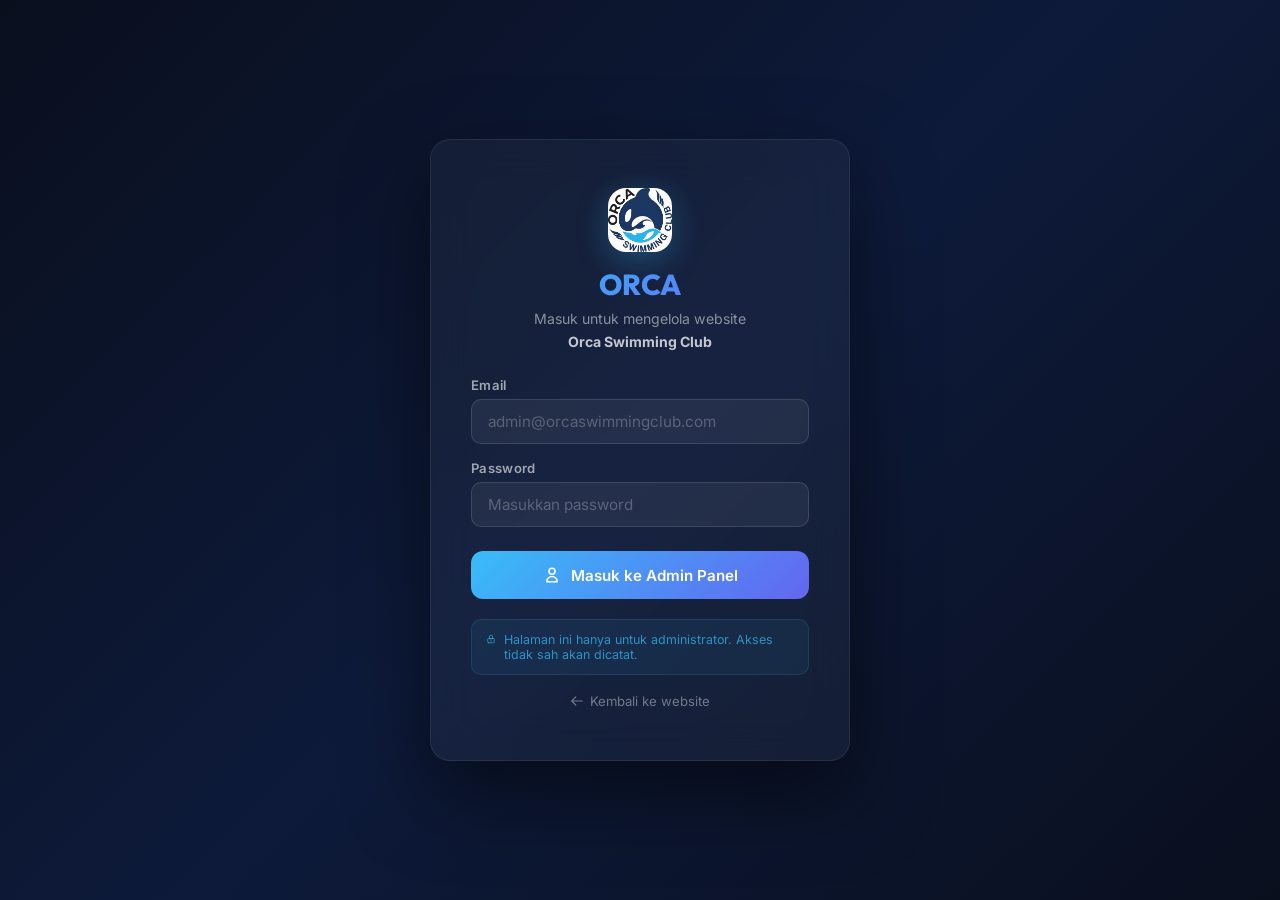
<file: admin/index.html>
<!DOCTYPE html>
<html lang="id">
<head>
  <meta charset="utf-8" />
  <meta name="viewport" content="width=device-width, initial-scale=1.0" />
  <meta name="robots" content="noindex, nofollow" />
  <title>Admin Panel — Orca Swimming Club</title>
  <link rel="icon" href="../assets/images/logo.png" type="image/png">
  <link href="config.yml" type="text/yaml" rel="cms-config-url">
  <link rel="preconnect" href="https://fonts.googleapis.com">
  <link rel="preconnect" href="https://fonts.gstatic.com" crossorigin>
  <link href="https://fonts.googleapis.com/css2?family=Inter:wght@400;500;600;700&family=Outfit:wght@600;700;800&display=swap" rel="stylesheet">
  <style>
    *, *::before, *::after { box-sizing: border-box; margin: 0; padding: 0; }
    :root { --blue: #38bdf8; --indigo: #6366f1; --bg: #0a0f1e; --bg2: #0d1a3a; }

    body.login-mode {
      font-family: 'Inter', sans-serif;
      min-height: 100vh;
      background: linear-gradient(135deg, var(--bg) 0%, var(--bg2) 50%, var(--bg) 100%);
      color: #fff;
      display: flex;
      align-items: center;
      justify-content: center;
      padding: 16px;
    }

    #login-screen {
      display: flex;
      align-items: center;
      justify-content: center;
      width: 100%;
    }
    #login-screen.hidden { display: none; }

    .login-card {
      background: rgba(255,255,255,0.04);
      border: 1px solid rgba(255,255,255,0.08);
      border-radius: 20px;
      padding: clamp(28px, 6vw, 48px) clamp(20px, 6vw, 40px);
      max-width: 420px;
      width: 100%;
      text-align: center;
      backdrop-filter: blur(20px);
      box-shadow: 0 32px 80px rgba(0,0,0,0.5);
      animation: card-in 0.5s cubic-bezier(0.34,1.56,0.64,1) both;
    }
    @keyframes card-in {
      from { opacity: 0; transform: translateY(30px) scale(0.95); }
      to   { opacity: 1; transform: translateY(0) scale(1); }
    }

    .login-logo {
      width: 64px; height: 64px;
      border-radius: 18px;
      margin: 0 auto 14px;
      display: block;
      box-shadow: 0 8px 32px rgba(56,189,248,0.3);
    }
    .login-title {
      font-family: 'Outfit', sans-serif;
      font-size: 1.8rem;
      font-weight: 800;
      background: linear-gradient(135deg, var(--blue), var(--indigo));
      -webkit-background-clip: text;
      -webkit-text-fill-color: transparent;
      background-clip: text;
      margin-bottom: 6px;
    }
    .login-subtitle {
      font-size: 0.88rem;
      color: rgba(255,255,255,0.5);
      margin-bottom: 24px;
      line-height: 1.6;
    }

    .form-group {
      text-align: left;
      margin-bottom: 16px;
    }
    .form-group label {
      display: block;
      font-size: 0.82rem;
      font-weight: 600;
      color: rgba(255,255,255,0.6);
      margin-bottom: 6px;
      letter-spacing: 0.3px;
    }
    .form-group input {
      width: 100%;
      padding: 12px 16px;
      background: rgba(255,255,255,0.06);
      border: 1px solid rgba(255,255,255,0.12);
      border-radius: 10px;
      color: #fff;
      font-family: 'Inter', sans-serif;
      font-size: 0.95rem;
      outline: none;
      transition: border-color 0.2s, box-shadow 0.2s;
    }
    .form-group input:focus {
      border-color: var(--blue);
      box-shadow: 0 0 0 3px rgba(56,189,248,0.15);
    }
    .form-group input::placeholder { color: rgba(255,255,255,0.25); }

    .btn-login {
      display: inline-flex;
      align-items: center;
      justify-content: center;
      gap: 10px;
      width: 100%;
      padding: 14px 24px;
      background: linear-gradient(135deg, var(--blue), var(--indigo));
      color: #fff;
      font-family: 'Inter', sans-serif;
      font-size: 0.95rem;
      font-weight: 600;
      border: none;
      border-radius: 12px;
      cursor: pointer;
      transition: all 0.2s ease;
      min-height: 48px;
      margin-top: 8px;
    }
    .btn-login:hover { transform: translateY(-2px); box-shadow: 0 8px 24px rgba(99,102,241,0.4); }
    .btn-login:active { transform: translateY(0); }
    .btn-login:disabled { opacity: 0.6; cursor: not-allowed; transform: none; }

    #login-error {
      display: none;
      margin-top: 14px;
      padding: 10px 14px;
      background: rgba(239,68,68,0.1);
      border: 1px solid rgba(239,68,68,0.25);
      border-radius: 10px;
      font-size: 0.82rem;
      color: #fca5a5;
      text-align: left;
    }
    #login-error.show { display: block; }

    .login-back {
      display: inline-flex;
      align-items: center;
      gap: 6px;
      margin-top: 18px;
      color: rgba(255,255,255,0.4);
      font-size: 0.82rem;
      text-decoration: none;
      transition: color 0.2s;
    }
    .login-back:hover { color: rgba(255,255,255,0.7); }

    .login-security-note {
      margin-top: 20px;
      padding: 12px 14px;
      background: rgba(56,189,248,0.07);
      border: 1px solid rgba(56,189,248,0.14);
      border-radius: 10px;
      font-size: 0.78rem;
      color: rgba(56,189,248,0.7);
      display: flex;
      align-items: flex-start;
      gap: 8px;
      text-align: left;
    }
  </style>
</head>
<body class="login-mode">

  <!-- Login Screen -->
  <div id="login-screen">
    <div class="login-card">
      <img src="../assets/images/logo.png" alt="Orca Logo" class="login-logo">
      <div class="login-title">ORCA</div>
      <p class="login-subtitle">
        Masuk untuk mengelola website<br>
        <strong style="color:rgba(255,255,255,0.75)">Orca Swimming Club</strong>
      </p>

      <form id="login-form">
        <div class="form-group">
          <label for="admin-email">Email</label>
          <input type="email" id="admin-email" placeholder="admin@orcaswimmingclub.com" required>
        </div>
        <div class="form-group">
          <label for="admin-password">Password</label>
          <input type="password" id="admin-password" placeholder="Masukkan password" required>
        </div>
        <button type="submit" class="btn-login" id="login-btn">
          <svg width="18" height="18" fill="none" viewBox="0 0 24 24" stroke="currentColor">
            <path stroke-linecap="round" stroke-linejoin="round" stroke-width="2"
              d="M16 7a4 4 0 11-8 0 4 4 0 018 0zM12 14a7 7 0 00-7 7h14a7 7 0 00-7-7z"/>
          </svg>
          Masuk ke Admin Panel
        </button>
      </form>

      <div id="login-error" role="alert"></div>

      <div class="login-security-note">
        <svg width="14" height="14" fill="none" viewBox="0 0 24 24" stroke="currentColor">
          <path stroke-linecap="round" stroke-linejoin="round" stroke-width="2"
            d="M12 15v2m-6 4h12a2 2 0 002-2v-6a2 2 0 00-2-2H6a2 2 0 00-2 2v6a2 2 0 002 2zm10-10V7a4 4 0 00-8 0v4h8z"/>
        </svg>
        Halaman ini hanya untuk administrator. Akses tidak sah akan dicatat.
      </div>

      <a href="/" class="login-back">
        <svg width="14" height="14" fill="none" viewBox="0 0 24 24" stroke="currentColor">
          <path stroke-linecap="round" stroke-linejoin="round" stroke-width="2" d="M10 19l-7-7m0 0l7-7m-7 7h18"/>
        </svg>
        Kembali ke website
      </a>
    </div>
  </div>

  <script>
    const loginForm = document.getElementById('login-form');
    const loginBtn = document.getElementById('login-btn');
    const loginError = document.getElementById('login-error');

    // Selalu bersihkan token lama saat halaman dimuat
    // agar tidak ada sisa session dari OAuth sebelumnya
    localStorage.removeItem('decap-cms-user');

    loginForm.addEventListener('submit', async (e) => {
      e.preventDefault();
      loginError.classList.remove('show');

      const email = document.getElementById('admin-email').value;
      const password = document.getElementById('admin-password').value;

      loginBtn.disabled = true;
      loginBtn.innerHTML = '<svg width="18" height="18" viewBox="0 0 24 24" style="animation:spin 1s linear infinite"><circle cx="12" cy="12" r="10" stroke="currentColor" stroke-width="3" fill="none" stroke-dasharray="30 70"/></svg> Memverifikasi...';

      try {
        const res = await fetch('/admin/login', {
          method: 'POST',
          headers: { 'Content-Type': 'application/json' },
          body: JSON.stringify({ email, password })
        });

        const data = await res.json();

        if (!res.ok) {
          throw new Error(data.error || 'Login gagal');
        }

        // Simpan auth token untuk Decap CMS
        localStorage.setItem('decap-cms-user', JSON.stringify({
          login: data.login,
          token: data.token,
          name: data.name,
          backendName: 'github'
        }));

        loadCMS();

      } catch (err) {
        loginError.textContent = '⚠️ ' + err.message;
        loginError.classList.add('show');
        loginBtn.disabled = false;
        loginBtn.innerHTML = '<svg width="18" height="18" fill="none" viewBox="0 0 24 24" stroke="currentColor"><path stroke-linecap="round" stroke-linejoin="round" stroke-width="2" d="M16 7a4 4 0 11-8 0 4 4 0 018 0zM12 14a7 7 0 00-7 7h14a7 7 0 00-7-7z"/></svg> Masuk ke Admin Panel';
      }
    });

    function loadCMS() {
      // Sembunyikan login, tampilkan CMS
      document.getElementById('login-screen').classList.add('hidden');
      document.body.classList.remove('login-mode');

      // Muat Decap CMS dari file lokal untuk menghindari blokir Tracking Prevention browser
      const script = document.createElement('script');
      script.src = 'decap-cms.js';
      document.body.appendChild(script);

      // Batasi upload foto maksimal 500KB
      const MAX_FILE_SIZE = 500 * 1024;
      const observer = new MutationObserver(() => {
        document.querySelectorAll('input[type="file"]:not([data-validated])').forEach(input => {
          input.setAttribute('data-validated', 'true');
          input.addEventListener('change', (e) => {
            const files = e.target.files;
            for (let i = 0; i < files.length; i++) {
              if (files[i].size > MAX_FILE_SIZE) {
                const sizeMB = (files[i].size / 1024).toFixed(0);
                alert(`⚠️ File "${files[i].name}" terlalu besar (${sizeMB}KB).\n\nMaksimal ukuran file: 500KB.\nSilakan kompres foto terlebih dahulu.`);
                e.target.value = '';
                return;
              }
            }
          });
        });
      });
      observer.observe(document.body, { childList: true, subtree: true });
    }
  </script>

  <style>
    @keyframes spin { to { transform: rotate(360deg); } }
  </style>
</body>
</html>
</file>
